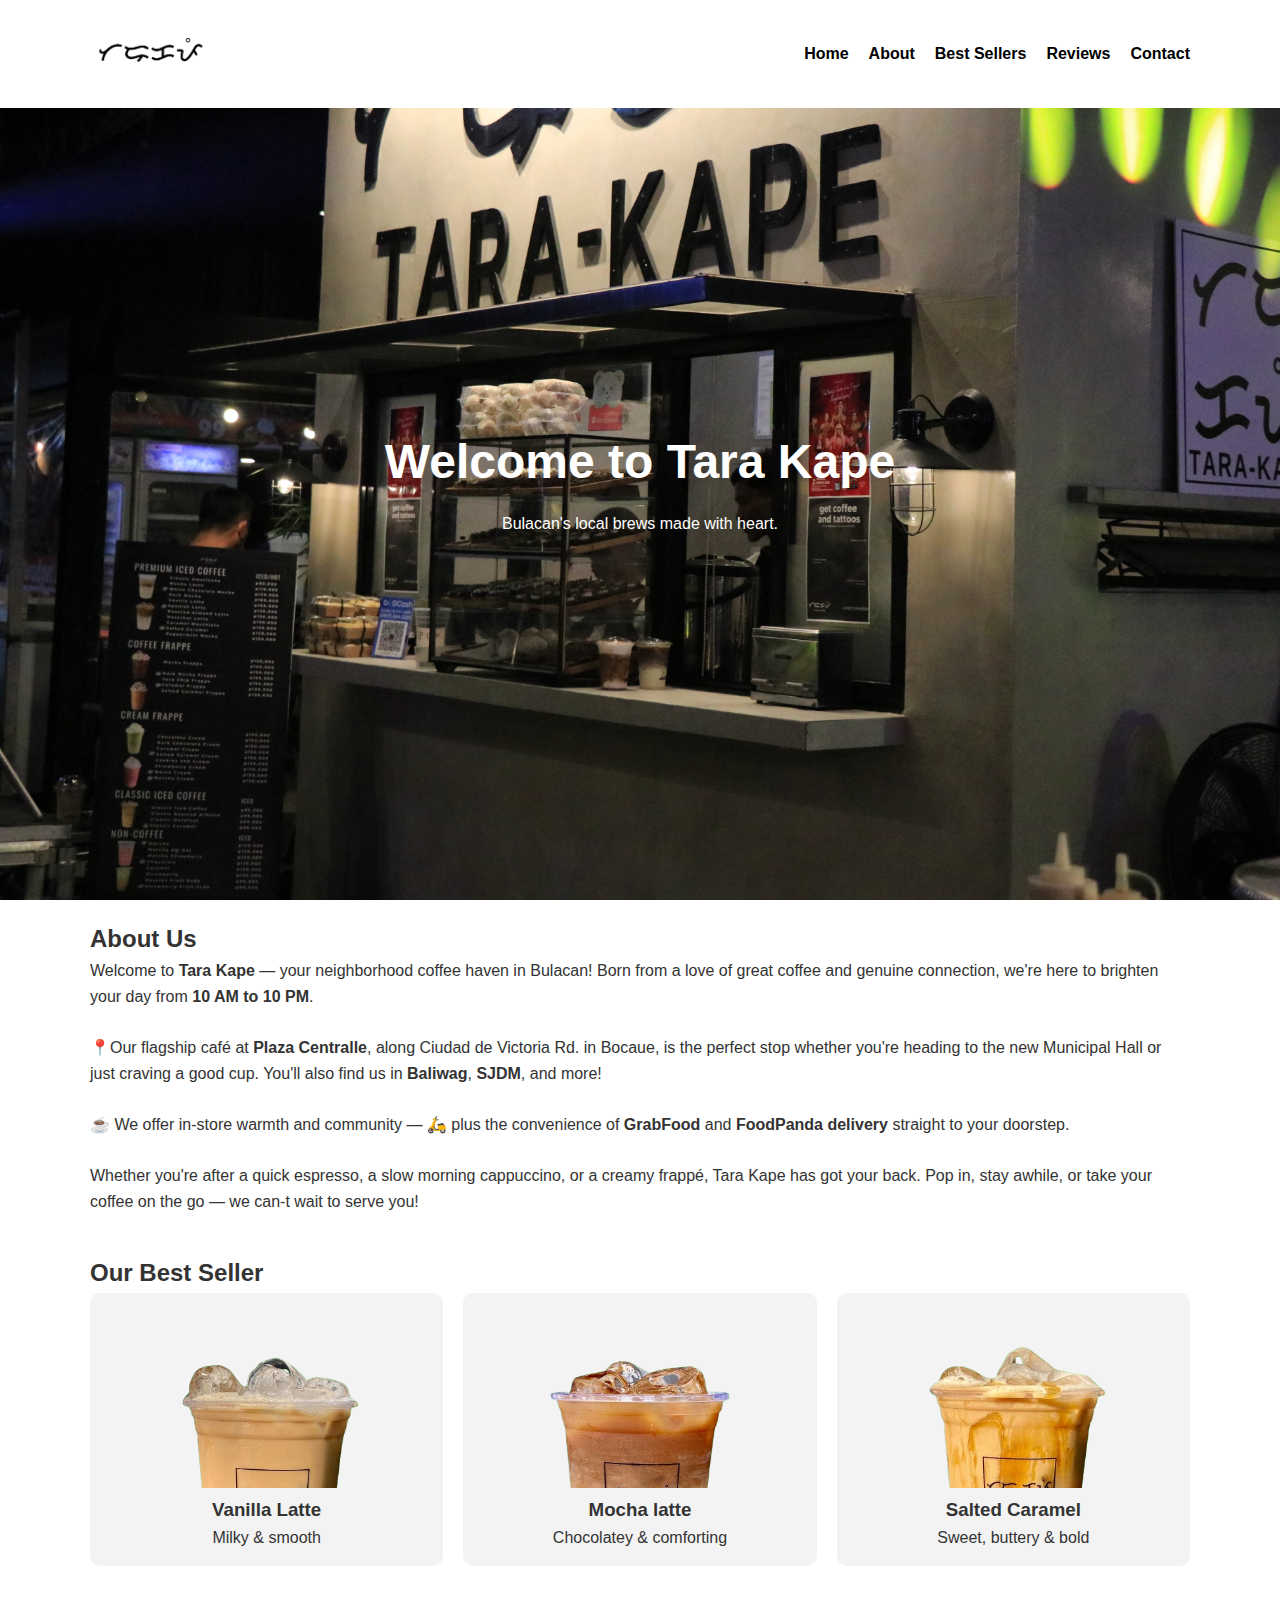
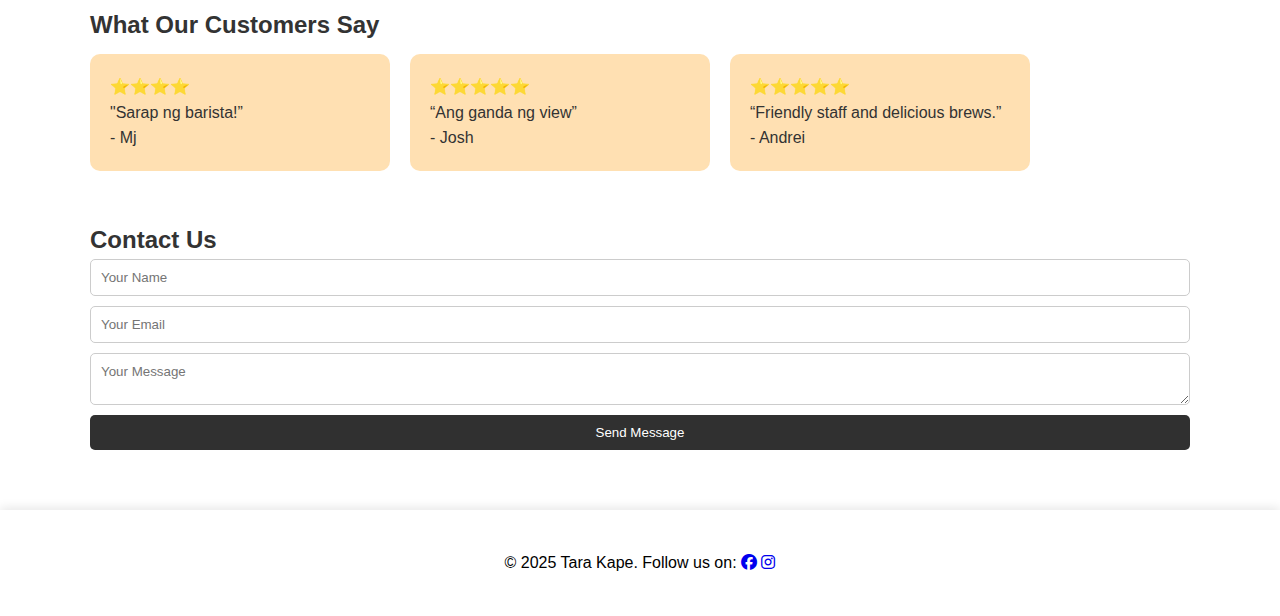
<file: index.html>
<!DOCTYPE html>
<html lang="en">
<head>
  <meta charset="UTF-8">
  <meta name="viewport" content="width=device-width, initial-scale=1.0">
  <title>Tara Kape</title>
  <link rel="stylesheet" href="coffee.css">
  <script defer src="coffee.js"></script>
   <link rel="icon" href="tab.png">
<link rel="stylesheet" href="https://cdnjs.cloudflare.com/ajax/libs/font-awesome/6.4.0/css/all.min.css">

</head>
<body>

  <header class="navbar">
    <div class="container" style="display: flex; align-items: center; justify-content: space-between;">
      <a href="#home">
        <img src="logo.svg" alt="Tara Kape Logo" style="width: 120 px; height: 60px; object-fit: cover;">
      </a>
      <nav>
        <ul class="nav-links">
          <li><a href="#home">Home</a></li>
          <li><a href="#about">About</a></li>
          <li><a href="#menu">Best Sellers</a></li>
          <li><a href="#Reviews">Reviews</a></li>
          <li><a href="#contact">Contact</a></li>
        </ul>
      </nav>
    </div>
  </header>

  <section id="home" class="hero">
    <div class="hero-content">
        <h2>Welcome to Tara Kape</h2>
        <p>Bulacan's local brews made with heart.</p>

    </div>
  </section>

  <section id="about" class="about">
    <div class="container">
      <h2> About Us</h2>
      <div class="about-grid">
        <p>
          Welcome to <strong>Tara Kape</strong> — your neighborhood coffee haven in Bulacan! Born from a love of great coffee and genuine connection, we're here to brighten your day from <strong>10 AM to 10 PM</strong>.
          <br><br>
          📍Our flagship café at <strong>Plaza Centralle</strong>, along Ciudad de Victoria Rd. in Bocaue, is the perfect stop whether you're heading to the new Municipal Hall or just craving a good cup. You'll also find us in <strong>Baliwag</strong>, <strong>SJDM</strong>, and more!
          <br><br>
          ☕ We offer in-store warmth and community — 🛵 plus the convenience of <strong>GrabFood</strong> and <strong>FoodPanda delivery</strong> straight to your doorstep.
          <br><br>
          Whether you're after a quick espresso, a slow morning cappuccino, or a creamy frappé, Tara Kape has got your back. Pop in, stay awhile, or take your coffee on the go — we can-t wait to serve you!
        </p>
      </div>
    </div>
  </section>

  <section id="menu" class="menu">
    <div class="container">
      <h2>Our Best Seller</h2>
      <div class="menu-grid">
        <div class="menu-item">
          <img src="1.png" alt="Espresso">
          <h3>Vanilla Latte</h3>
          <p>Milky & smooth</p>
        </div>
        <div class="menu-item">
          <img src="2.png" alt="Latte">
          <h3>Mocha latte</h3>
          <p>Chocolatey & comforting</p>
        </div>
        <div class="menu-item">
          <img src="3.png" alt="scamel">
          <h3>Salted Caramel</h3>
          <p>Sweet, buttery & bold</p>
        </div>
      </div>
    </div>
  </section>


  <section id="Reviews" class="Reviews">
    <div class="container">
      <h2>What Our Customers Say</h2>
      <div class="Reviews-slider">
        <div class="Reviews-card">⭐⭐⭐⭐ <br>"Sarap ng barista!”<br> - Mj</div>

        <div class="Reviews-card">⭐⭐⭐⭐⭐<br>“Ang ganda ng view” <br> - Josh</div>
        <div class="Reviews-card">⭐⭐⭐⭐⭐<br>“Friendly staff and delicious brews.”<br> - Andrei</div>
      </div>
    </div>
  </section>

  <section id="contact" class="contact">
    <div class="container">
      <h2>Contact Us</h2>
      <form class="contact-form">
        <input type="text" placeholder="Your Name" required>
        <input type="email" placeholder="Your Email" required>
        <textarea placeholder="Your Message" required></textarea>
        <button type="submit">Send Message</button>
      </form>
    </div>
  </section>

  <footer class="footer">
  <div class="container">
    <p>&copy; 2025 Tara Kape. Follow us on:
      <a href="https://www.facebook.com/tarakapebulacan/"><i class="fab fa-facebook"></i></a>
      <a href="https://www.instagram.com/tarakape.bulacan/?igsh=MTNlb3Fma3BjanR0aA%3D%3D#"><i class="fab fa-instagram"></i></a>
    </p>
  </div>
</footer>

</body>
</html>
</file>
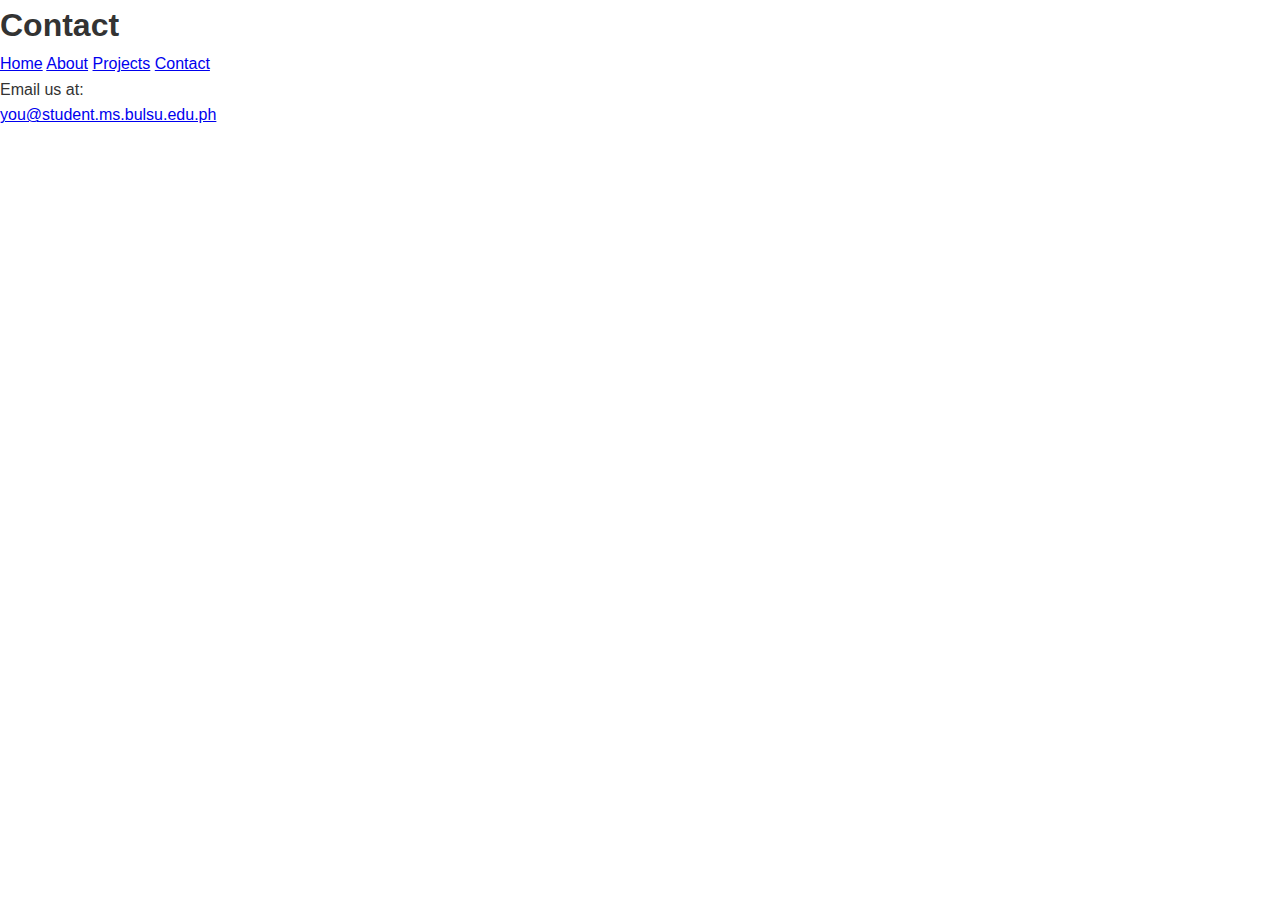
<file: contact.html>
<!doctype html>
<html lang="en">
<head>
  <meta charset="utf-8">
  <title>Contact</title>
  <link rel="stylesheet" href="coffee.css">
</head>
<body>
  <header>
    <h1>Contact</h1>
    <nav>
      <a href="index.html">Home</a>
      <a href="about.html">About</a>
      <a href="projects.html">Projects</a>
      <a href="contact.html">Contact</a>
    </nav>
  </header>
  <main>
    <p>Email us at:<br>
      <a href="mailto:you@student.ms.bulsu.edu.ph">you@student.ms.bulsu.edu.ph</a>
    </p>
  </main>
</body>
</html>
</file>
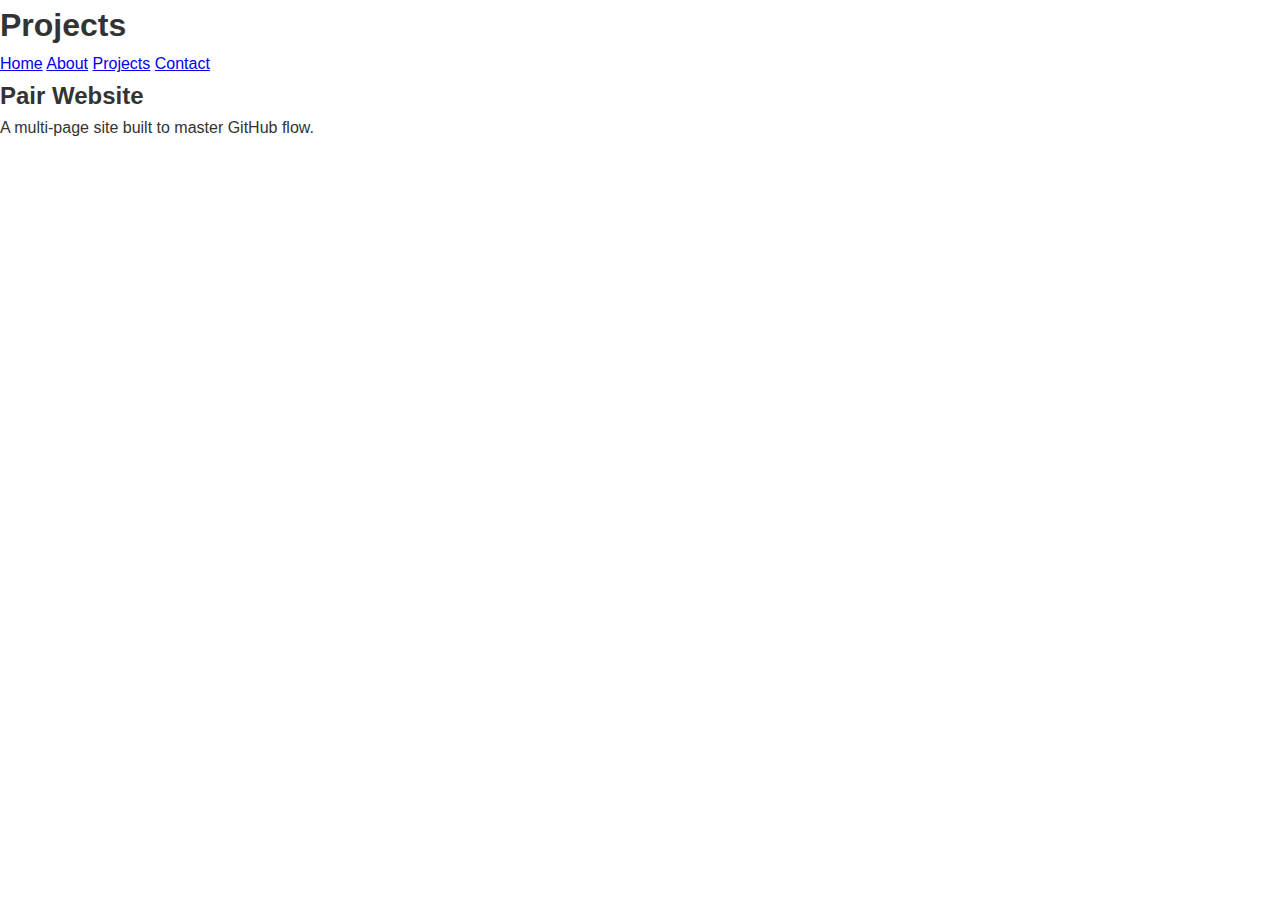
<file: projects.html>
<!doctype html>
<html lang="en">
<head>
  <meta charset="utf-8">
  <title>Our Projects</title>
  <link rel="stylesheet" href="coffee.css">
</head>
<body>
  <header>
    <h1>Projects</h1>
    <nav>
      <a href="index.html">Home</a>
      <a href="about.html">About</a>
      <a href="projects.html">Projects</a>
      <a href="contact.html">Contact</a>
    </nav>
  </header>
  <main>
    <h2>Pair Website</h2>
    <p>A multi-page site built to master GitHub flow.</p>
  </main>
</body>
</html>
</file>
<file: coffee.css>
* {
  margin: 0;
  padding: 0;
  box-sizing: border-box;
  font-family: 'Segoe UI', sans-serif;
}

body {
  line-height: 1.6;
  background: #fff;
  color: #333;
}

.container {
  width: 90%;
  max-width: 1100px;
  margin: auto;
  padding: 20px 0;
}

.navbar {
  background: #ffffff;
  color: #000;
  position: fixed;
  width: 100%;
  top: 0;
  z-index: 10;
}

.navbar .container {
  display: flex;
  justify-content: space-between;
  align-items: center;
}

.logo {
  font-size: 1.5rem;
}

.nav-links {
  list-style: none;
  display: flex;
  gap: 20px;
}

.nav-links a {
  color: #000;
  text-decoration: none;
  font-weight: bold;
}

.nav-links a:hover {
  text-decoration: underline;
}

.hero {
  background: url('cover.jpg') no-repeat center center/cover;
  height: 100vh;
  display: flex;
  align-items: center;
  justify-content: center;
  text-align: center;
  color: #fff;
  padding-top: 60px;
}

.hero-content h2 {
  font-size: 3rem;
  margin-bottom: 10px;
}

.about-grid {
  display: flex;
  flex-wrap: wrap;
  gap: 20px;
  align-items: center;
}

.about-grid img {
  width: 100%;
  max-width: 500px;
  border-radius: 10px;
}

.menu-grid {
  display: grid;
  grid-template-columns: repeat(auto-fit, minmax(220px, 1fr));
  gap: 20px;
}

.menu-item {
  text-align: center;
  background: #f3f3f3;
  padding: 15px;
  border-radius: 10px;
}

.menu-item img {
  width: 100%;
  height: 180px;
  object-fit: cover;
  border-radius: 8px;
}

.Reviews-slider {
  display: flex;
  overflow-x: auto;
  gap: 20px;
  scroll-behavior: smooth;
  padding: 10px 0;
}

.Reviews-card {
  min-width: 300px;
  background: #ffe0b2;
  padding: 20px;
  border-radius: 10px;
  flex: none;
}

.contact-form {
  display: flex;
  flex-direction: column;
  gap: 10px;
}

.contact-form input,
.contact-form textarea {
  padding: 10px;
  border: 1px solid #ccc;
  border-radius: 5px;
}

.contact-form button {
  background: #303030;
  color: #fff;
  padding: 10px;
  border: none;
  border-radius: 5px;
  cursor: pointer;
}

.contact-form button:hover {
  background: #5d4037;
}

.footer {
  background: #ffffff;
  color: #000;
  text-align: center;
  padding: 20px 0;
  margin-top: 40px;
  box-shadow: 0 -2px 10px rgba(0, 0, 0, 0.1);
}

@media (max-width: 768px) {
  .about-grid {
    flex-direction: column;
  }

  .hero-content h2 {
    font-size: 2rem;
  }
}


@media (max-width: 480px) {
  header { text-align: center; }
  nav a { display: block; margin: 0.5rem 0; font-size: 1.1rem; }
}
</file>
